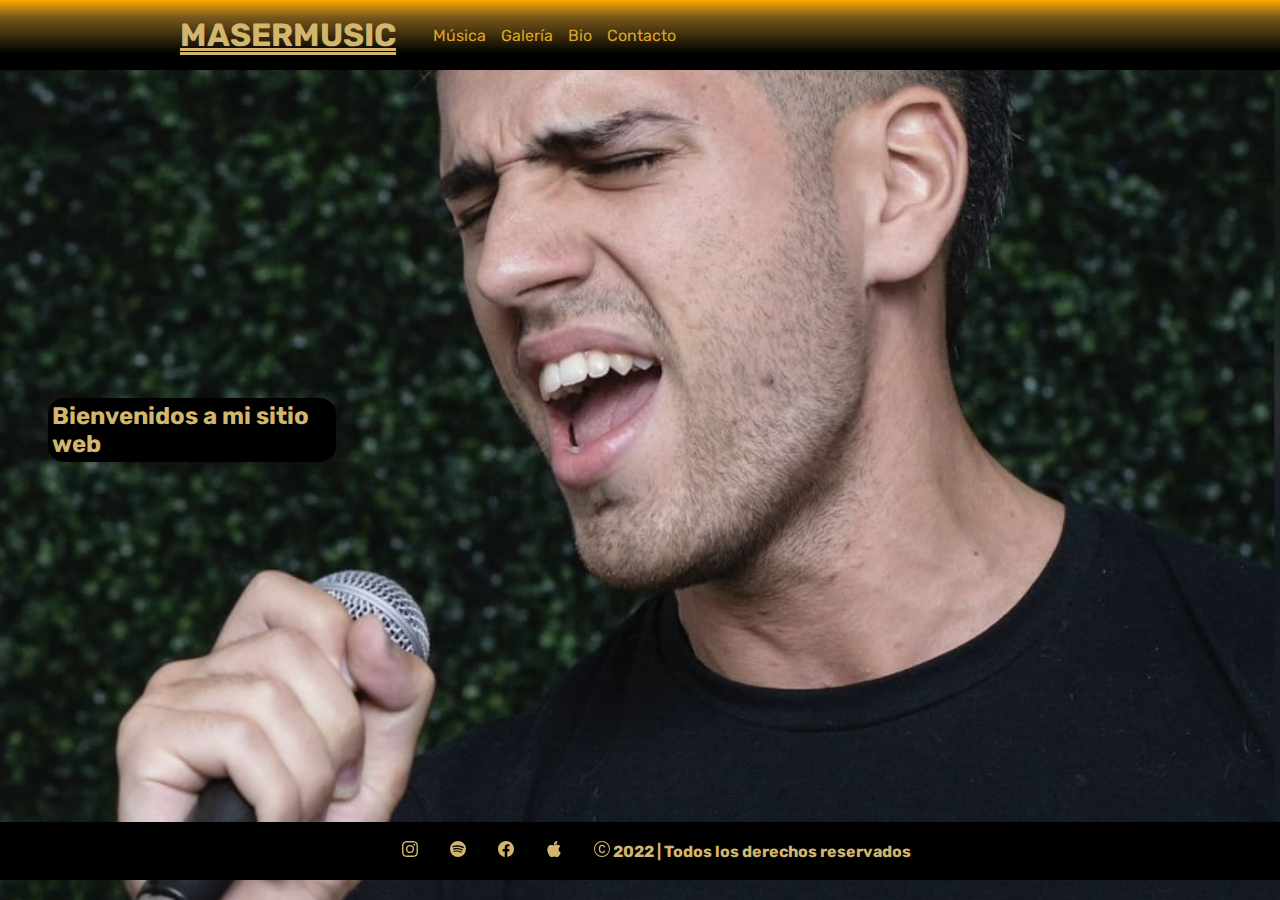
<file: index.html>
<!DOCTYPE html>
<html lang="en">

<head>
    <meta charset="UTF-8">
    <meta http-equiv="X-UA-Compatible" content="IE=edge">
    <meta name="viewport" content="width=device-width, initial-scale=1.0">
    <meta name="description" content="Cantante de villa lugano brinda shows en vivo | Masermusic">
    <title>Conoce a Maser - Cantante argentino de Villa Lugano</title>
    <link rel="shortcut icon" href="./imagenes/logo maser.jpg" type="image/x-icon">
    <link rel="stylesheet" href="./styles/styles.css">
    
    
</head>

<body class="body-index">
    <header>
        <div class="contenedor">
            <nav class="nav-menu">
                <h1 class="h1__index menu-active"><a href="index.html">MASERMUSIC</a></h1>
                <ul class="menu">
                    <li><a href="./pages/musica.html">Música</a></li>
                    <li><a href="./pages/galeria.html">Galería</a></li>
                    <li><a href="./pages/bio.html">Bio</a></li>
                    <li><a href="./pages/contacto.html">Contacto</a></li>
                </ul>

            </nav>
        </div>
    </header>


    <main class="main-index">
        <h2 class="bienvenidos__index">Bienvenidos a mi sitio web</h2>

    </main>


    <footer class="footer__galeria">
        <nav class="nav__galeria">



        </nav>
        <div>
            <a href="https://www.instagram.com/masermusic/" target="_blank">
                <svg xmlns="http://www.w3.org/2000/svg" width="16" height="16" fill="currentColor"
                    class="bi bi-instagram" viewBox="0 0 16 16">
                    <path
                        d="M8 0C5.829 0 5.556.01 4.703.048 3.85.088 3.269.222 2.76.42a3.917 3.917 0 0 0-1.417.923A3.927 3.927 0 0 0 .42 2.76C.222 3.268.087 3.85.048 4.7.01 5.555 0 5.827 0 8.001c0 2.172.01 2.444.048 3.297.04.852.174 1.433.372 1.942.205.526.478.972.923 1.417.444.445.89.719 1.416.923.51.198 1.09.333 1.942.372C5.555 15.99 5.827 16 8 16s2.444-.01 3.298-.048c.851-.04 1.434-.174 1.943-.372a3.916 3.916 0 0 0 1.416-.923c.445-.445.718-.891.923-1.417.197-.509.332-1.09.372-1.942C15.99 10.445 16 10.173 16 8s-.01-2.445-.048-3.299c-.04-.851-.175-1.433-.372-1.941a3.926 3.926 0 0 0-.923-1.417A3.911 3.911 0 0 0 13.24.42c-.51-.198-1.092-.333-1.943-.372C10.443.01 10.172 0 7.998 0h.003zm-.717 1.442h.718c2.136 0 2.389.007 3.232.046.78.035 1.204.166 1.486.275.373.145.64.319.92.599.28.28.453.546.598.92.11.281.24.705.275 1.485.039.843.047 1.096.047 3.231s-.008 2.389-.047 3.232c-.035.78-.166 1.203-.275 1.485a2.47 2.47 0 0 1-.599.919c-.28.28-.546.453-.92.598-.28.11-.704.24-1.485.276-.843.038-1.096.047-3.232.047s-2.39-.009-3.233-.047c-.78-.036-1.203-.166-1.485-.276a2.478 2.478 0 0 1-.92-.598 2.48 2.48 0 0 1-.6-.92c-.109-.281-.24-.705-.275-1.485-.038-.843-.046-1.096-.046-3.233 0-2.136.008-2.388.046-3.231.036-.78.166-1.204.276-1.486.145-.373.319-.64.599-.92.28-.28.546-.453.92-.598.282-.11.705-.24 1.485-.276.738-.034 1.024-.044 2.515-.045v.002zm4.988 1.328a.96.96 0 1 0 0 1.92.96.96 0 0 0 0-1.92zm-4.27 1.122a4.109 4.109 0 1 0 0 8.217 4.109 4.109 0 0 0 0-8.217zm0 1.441a2.667 2.667 0 1 1 0 5.334 2.667 2.667 0 0 1 0-5.334z" />
                </svg>
            </a>
        </div>
        <div>
            <a href="https://open.spotify.com/artist/7fr96KVQL9o58IHI6axGxS" target="_blank">
                <svg xmlns="http://www.w3.org/2000/svg" width="16" height="16" fill="currentColor" class="bi bi-spotify"
                    viewBox="0 0 16 16">
                    <path
                        d="M8 0a8 8 0 1 0 0 16A8 8 0 0 0 8 0zm3.669 11.538a.498.498 0 0 1-.686.165c-1.879-1.147-4.243-1.407-7.028-.77a.499.499 0 0 1-.222-.973c3.048-.696 5.662-.397 7.77.892a.5.5 0 0 1 .166.686zm.979-2.178a.624.624 0 0 1-.858.205c-2.15-1.321-5.428-1.704-7.972-.932a.625.625 0 0 1-.362-1.194c2.905-.881 6.517-.454 8.986 1.063a.624.624 0 0 1 .206.858zm.084-2.268C10.154 5.56 5.9 5.419 3.438 6.166a.748.748 0 1 1-.434-1.432c2.825-.857 7.523-.692 10.492 1.07a.747.747 0 1 1-.764 1.288z" />
                </svg>
            </a>
        </div>
        <div>
            <a href="https://www.facebook.com/profile.php?id=100032460505367" target="_blank">
                <svg xmlns="http://www.w3.org/2000/svg" width="16" height="16" fill="currentColor"
                    class="bi bi-facebook" viewBox="0 0 16 16">
                    <path
                        d="M16 8.049c0-4.446-3.582-8.05-8-8.05C3.58 0-.002 3.603-.002 8.05c0 4.017 2.926 7.347 6.75 7.951v-5.625h-2.03V8.05H6.75V6.275c0-2.017 1.195-3.131 3.022-3.131.876 0 1.791.157 1.791.157v1.98h-1.009c-.993 0-1.303.621-1.303 1.258v1.51h2.218l-.354 2.326H9.25V16c3.824-.604 6.75-3.934 6.75-7.951z" />
                </svg>
            </a>
        </div>
        <div>
            <a href="https://music.apple.com/us/artist/maser/1461186090" target="_blank">
                <svg xmlns="http://www.w3.org/2000/svg" width="16" height="16" fill="currentColor" class="bi bi-apple"
                    viewBox="0 0 16 16">
                    <path
                        d="M11.182.008C11.148-.03 9.923.023 8.857 1.18c-1.066 1.156-.902 2.482-.878 2.516.024.034 1.52.087 2.475-1.258.955-1.345.762-2.391.728-2.43Zm3.314 11.733c-.048-.096-2.325-1.234-2.113-3.422.212-2.189 1.675-2.789 1.698-2.854.023-.065-.597-.79-1.254-1.157a3.692 3.692 0 0 0-1.563-.434c-.108-.003-.483-.095-1.254.116-.508.139-1.653.589-1.968.607-.316.018-1.256-.522-2.267-.665-.647-.125-1.333.131-1.824.328-.49.196-1.422.754-2.074 2.237-.652 1.482-.311 3.83-.067 4.56.244.729.625 1.924 1.273 2.796.576.984 1.34 1.667 1.659 1.899.319.232 1.219.386 1.843.067.502-.308 1.408-.485 1.766-.472.357.013 1.061.154 1.782.539.571.197 1.111.115 1.652-.105.541-.221 1.324-1.059 2.238-2.758.347-.79.505-1.217.473-1.282Z" />
                    <path
                        d="M11.182.008C11.148-.03 9.923.023 8.857 1.18c-1.066 1.156-.902 2.482-.878 2.516.024.034 1.52.087 2.475-1.258.955-1.345.762-2.391.728-2.43Zm3.314 11.733c-.048-.096-2.325-1.234-2.113-3.422.212-2.189 1.675-2.789 1.698-2.854.023-.065-.597-.79-1.254-1.157a3.692 3.692 0 0 0-1.563-.434c-.108-.003-.483-.095-1.254.116-.508.139-1.653.589-1.968.607-.316.018-1.256-.522-2.267-.665-.647-.125-1.333.131-1.824.328-.49.196-1.422.754-2.074 2.237-.652 1.482-.311 3.83-.067 4.56.244.729.625 1.924 1.273 2.796.576.984 1.34 1.667 1.659 1.899.319.232 1.219.386 1.843.067.502-.308 1.408-.485 1.766-.472.357.013 1.061.154 1.782.539.571.197 1.111.115 1.652-.105.541-.221 1.324-1.059 2.238-2.758.347-.79.505-1.217.473-1.282Z" />
                </svg>
            </a>
        </div>

        <h3>
            <svg xmlns="http://www.w3.org/2000/svg" width="16" height="16" fill="currentColor" class="bi bi-c-circle"
                viewBox="0 0 16 16">
                <path
                    d="M1 8a7 7 0 1 0 14 0A7 7 0 0 0 1 8Zm15 0A8 8 0 1 1 0 8a8 8 0 0 1 16 0ZM8.146 4.992c-1.212 0-1.927.92-1.927 2.502v1.06c0 1.571.703 2.462 1.927 2.462.979 0 1.641-.586 1.729-1.418h1.295v.093c-.1 1.448-1.354 2.467-3.03 2.467-2.091 0-3.269-1.336-3.269-3.603V7.482c0-2.261 1.201-3.638 3.27-3.638 1.681 0 2.935 1.054 3.029 2.572v.088H9.875c-.088-.879-.768-1.512-1.729-1.512Z" />
            </svg> 2022 | Todos los derechos reservados
        </h3>
    </footer>
    <script src="https://cdn.jsdelivr.net/npm/bootstrap@5.2.2/dist/js/bootstrap.bundle.min.js"
        integrity="sha384-OERcA2EqjJCMA+/3y+gxIOqMEjwtxJY7qPCqsdltbNJuaOe923+mo//f6V8Qbsw3"
        crossorigin="anonymous"></script>
</body>

</html>
</file>
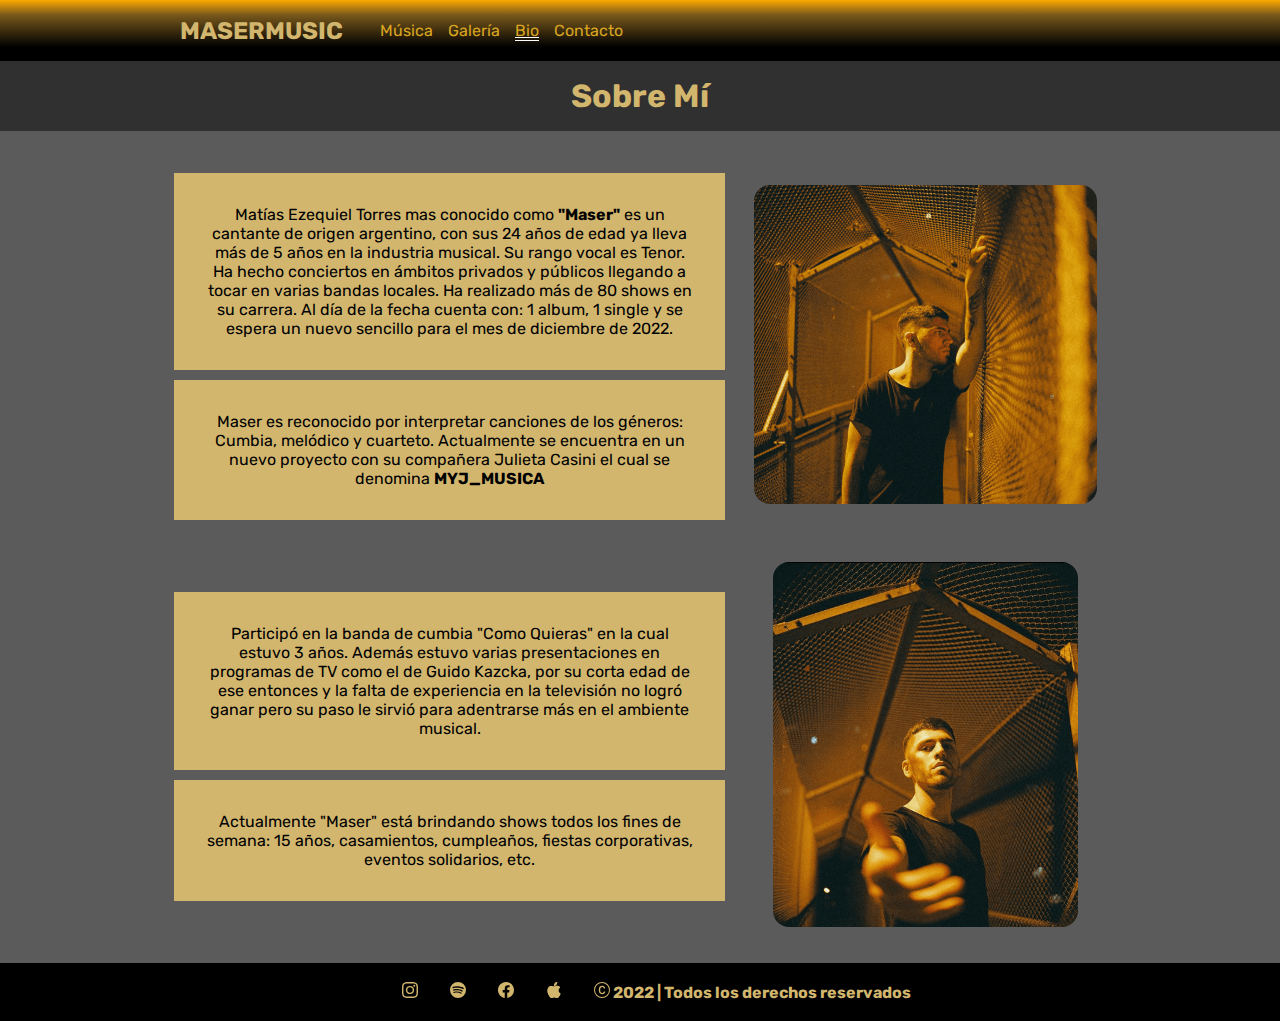
<file: pages/bio.html>
<!DOCTYPE html>
<html lang="en">

<head>
    <meta charset="UTF-8">
    <meta http-equiv="X-UA-Compatible" content="IE=edge">
    <meta name="viewport" content="width=device-width, initial-scale=1.0">
    <meta name="description" content="¿Querés saber sobre el mejor cantante de villa lugano? | Masermusic">
    <title>Biografia | Masermusic</title>
    <link rel="shortcut icon" href="./imagenes/logo maser.jpg" type="image/x-icon">
    <link rel="stylesheet" href="../styles/styles.css">
    <link rel="stylesheet" href="../styles/estilo.css">


</head>

<body>
    <header>
        <div class="contenedor">
            <nav class="nav-menu">
                <h2 class="h1__index"><a href="../index.html">MASERMUSIC</a></h2>
                <ul class="menu">
                    <li><a href="/pages/musica.html">Música</a></li>
                    <li><a href="/pages/galeria.html">Galería</a></li>
                    <li class="menu-active"><a href="/pages/bio.html">Bio</a></li>
                    <li><a href="/pages/contacto.html">Contacto</a></li>
                </ul>

            </nav>
        </div>
    </header>
    <div>
        <h1 class="sobre-mi">Sobre Mí</h1>
    </div>



    <main class="menu-bio">
        <div class="contenedor">
            <section>
                <article class="texto-sobremi">
                    <div>

                        <p class="textobio">Matías Ezequiel Torres mas conocido como <strong>"Maser"</strong> es un
                            cantante de origen argentino, con sus 24 años de edad ya lleva más de 5 años en la industria
                            musical. Su rango vocal es Tenor. Ha hecho conciertos en ámbitos privados y públicos
                            llegando a tocar en varias bandas locales. Ha realizado más de 80 shows en su carrera. Al
                            día de la fecha cuenta con: 1 album, 1 single y se espera un nuevo sencillo para el mes de
                            diciembre de 2022. </p>
                        <p class="textobio">
                            Maser es reconocido por interpretar canciones de los géneros: Cumbia, melódico y cuarteto.
                            Actualmente se encuentra en un nuevo proyecto con su compañera Julieta Casini el cual se
                            denomina <strong>MYJ_MUSICA</strong>
                        </p>


                    </div>

                    <div>
                        <img src="../imagenes/sobre mi.png" alt="maser en un puente peatonal mirando hacia la autopista"
                            class="imagen-sobremi">
                    </div>

                </article>
            </section>
            <section>
                <article class="texto-sobremi">
                    <div>

                        <p class="textobio">Participó en la banda de cumbia "Como Quieras" en la cual estuvo 3 años.
                            Además estuvo varias presentaciones en programas de TV como el de Guido Kazcka, por su corta
                            edad de ese entonces y la falta de experiencia en la televisión no logró ganar pero su paso
                            le sirvió para adentrarse más en el ambiente musical. </p>
                        <p class="textobio">
                            Actualmente "Maser" está brindando shows todos los fines de semana: 15 años, casamientos,
                            cumpleaños, fiestas corporativas, eventos solidarios, etc.
                        </p>


                    </div>

                    <div>
                        <img src="../imagenes/sobre mi 2.png" alt="maser con la mano frente a la camara"
                            class="imagen-sobremi2">
                    </div>

                </article>
            </section>

        </div>
    </main>
    <footer class="footer__galeria">
        <nav class="nav__galeria">



        </nav>
        <div>
            <a href="https://www.instagram.com/masermusic/" target="_blank">
                <svg xmlns="http://www.w3.org/2000/svg" width="16" height="16" fill="currentColor"
                    class="bi bi-instagram" viewBox="0 0 16 16">
                    <path
                        d="M8 0C5.829 0 5.556.01 4.703.048 3.85.088 3.269.222 2.76.42a3.917 3.917 0 0 0-1.417.923A3.927 3.927 0 0 0 .42 2.76C.222 3.268.087 3.85.048 4.7.01 5.555 0 5.827 0 8.001c0 2.172.01 2.444.048 3.297.04.852.174 1.433.372 1.942.205.526.478.972.923 1.417.444.445.89.719 1.416.923.51.198 1.09.333 1.942.372C5.555 15.99 5.827 16 8 16s2.444-.01 3.298-.048c.851-.04 1.434-.174 1.943-.372a3.916 3.916 0 0 0 1.416-.923c.445-.445.718-.891.923-1.417.197-.509.332-1.09.372-1.942C15.99 10.445 16 10.173 16 8s-.01-2.445-.048-3.299c-.04-.851-.175-1.433-.372-1.941a3.926 3.926 0 0 0-.923-1.417A3.911 3.911 0 0 0 13.24.42c-.51-.198-1.092-.333-1.943-.372C10.443.01 10.172 0 7.998 0h.003zm-.717 1.442h.718c2.136 0 2.389.007 3.232.046.78.035 1.204.166 1.486.275.373.145.64.319.92.599.28.28.453.546.598.92.11.281.24.705.275 1.485.039.843.047 1.096.047 3.231s-.008 2.389-.047 3.232c-.035.78-.166 1.203-.275 1.485a2.47 2.47 0 0 1-.599.919c-.28.28-.546.453-.92.598-.28.11-.704.24-1.485.276-.843.038-1.096.047-3.232.047s-2.39-.009-3.233-.047c-.78-.036-1.203-.166-1.485-.276a2.478 2.478 0 0 1-.92-.598 2.48 2.48 0 0 1-.6-.92c-.109-.281-.24-.705-.275-1.485-.038-.843-.046-1.096-.046-3.233 0-2.136.008-2.388.046-3.231.036-.78.166-1.204.276-1.486.145-.373.319-.64.599-.92.28-.28.546-.453.92-.598.282-.11.705-.24 1.485-.276.738-.034 1.024-.044 2.515-.045v.002zm4.988 1.328a.96.96 0 1 0 0 1.92.96.96 0 0 0 0-1.92zm-4.27 1.122a4.109 4.109 0 1 0 0 8.217 4.109 4.109 0 0 0 0-8.217zm0 1.441a2.667 2.667 0 1 1 0 5.334 2.667 2.667 0 0 1 0-5.334z" />
                </svg>
            </a>
        </div>
        <div>
            <a href="https://open.spotify.com/artist/7fr96KVQL9o58IHI6axGxS" target="_blank">
                <svg xmlns="http://www.w3.org/2000/svg" width="16" height="16" fill="currentColor" class="bi bi-spotify"
                    viewBox="0 0 16 16">
                    <path
                        d="M8 0a8 8 0 1 0 0 16A8 8 0 0 0 8 0zm3.669 11.538a.498.498 0 0 1-.686.165c-1.879-1.147-4.243-1.407-7.028-.77a.499.499 0 0 1-.222-.973c3.048-.696 5.662-.397 7.77.892a.5.5 0 0 1 .166.686zm.979-2.178a.624.624 0 0 1-.858.205c-2.15-1.321-5.428-1.704-7.972-.932a.625.625 0 0 1-.362-1.194c2.905-.881 6.517-.454 8.986 1.063a.624.624 0 0 1 .206.858zm.084-2.268C10.154 5.56 5.9 5.419 3.438 6.166a.748.748 0 1 1-.434-1.432c2.825-.857 7.523-.692 10.492 1.07a.747.747 0 1 1-.764 1.288z" />
                </svg>
            </a>
        </div>
        <div>
            <a href="https://www.facebook.com/profile.php?id=100032460505367" target="_blank">
                <svg xmlns="http://www.w3.org/2000/svg" width="16" height="16" fill="currentColor"
                    class="bi bi-facebook" viewBox="0 0 16 16">
                    <path
                        d="M16 8.049c0-4.446-3.582-8.05-8-8.05C3.58 0-.002 3.603-.002 8.05c0 4.017 2.926 7.347 6.75 7.951v-5.625h-2.03V8.05H6.75V6.275c0-2.017 1.195-3.131 3.022-3.131.876 0 1.791.157 1.791.157v1.98h-1.009c-.993 0-1.303.621-1.303 1.258v1.51h2.218l-.354 2.326H9.25V16c3.824-.604 6.75-3.934 6.75-7.951z" />
                </svg>
            </a>
        </div>
        <div>
            <a href="https://music.apple.com/us/artist/maser/1461186090" target="_blank">
                <svg xmlns="http://www.w3.org/2000/svg" width="16" height="16" fill="currentColor" class="bi bi-apple"
                    viewBox="0 0 16 16">
                    <path
                        d="M11.182.008C11.148-.03 9.923.023 8.857 1.18c-1.066 1.156-.902 2.482-.878 2.516.024.034 1.52.087 2.475-1.258.955-1.345.762-2.391.728-2.43Zm3.314 11.733c-.048-.096-2.325-1.234-2.113-3.422.212-2.189 1.675-2.789 1.698-2.854.023-.065-.597-.79-1.254-1.157a3.692 3.692 0 0 0-1.563-.434c-.108-.003-.483-.095-1.254.116-.508.139-1.653.589-1.968.607-.316.018-1.256-.522-2.267-.665-.647-.125-1.333.131-1.824.328-.49.196-1.422.754-2.074 2.237-.652 1.482-.311 3.83-.067 4.56.244.729.625 1.924 1.273 2.796.576.984 1.34 1.667 1.659 1.899.319.232 1.219.386 1.843.067.502-.308 1.408-.485 1.766-.472.357.013 1.061.154 1.782.539.571.197 1.111.115 1.652-.105.541-.221 1.324-1.059 2.238-2.758.347-.79.505-1.217.473-1.282Z" />
                    <path
                        d="M11.182.008C11.148-.03 9.923.023 8.857 1.18c-1.066 1.156-.902 2.482-.878 2.516.024.034 1.52.087 2.475-1.258.955-1.345.762-2.391.728-2.43Zm3.314 11.733c-.048-.096-2.325-1.234-2.113-3.422.212-2.189 1.675-2.789 1.698-2.854.023-.065-.597-.79-1.254-1.157a3.692 3.692 0 0 0-1.563-.434c-.108-.003-.483-.095-1.254.116-.508.139-1.653.589-1.968.607-.316.018-1.256-.522-2.267-.665-.647-.125-1.333.131-1.824.328-.49.196-1.422.754-2.074 2.237-.652 1.482-.311 3.83-.067 4.56.244.729.625 1.924 1.273 2.796.576.984 1.34 1.667 1.659 1.899.319.232 1.219.386 1.843.067.502-.308 1.408-.485 1.766-.472.357.013 1.061.154 1.782.539.571.197 1.111.115 1.652-.105.541-.221 1.324-1.059 2.238-2.758.347-.79.505-1.217.473-1.282Z" />
                </svg>
            </a>
        </div>
        <h3>
            <svg xmlns="http://www.w3.org/2000/svg" width="16" height="16" fill="currentColor" class="bi bi-c-circle"
                viewBox="0 0 16 16">
                <path
                    d="M1 8a7 7 0 1 0 14 0A7 7 0 0 0 1 8Zm15 0A8 8 0 1 1 0 8a8 8 0 0 1 16 0ZM8.146 4.992c-1.212 0-1.927.92-1.927 2.502v1.06c0 1.571.703 2.462 1.927 2.462.979 0 1.641-.586 1.729-1.418h1.295v.093c-.1 1.448-1.354 2.467-3.03 2.467-2.091 0-3.269-1.336-3.269-3.603V7.482c0-2.261 1.201-3.638 3.27-3.638 1.681 0 2.935 1.054 3.029 2.572v.088H9.875c-.088-.879-.768-1.512-1.729-1.512Z" />
            </svg> 2022 | Todos los derechos reservados
        </h3>
    </footer>
    <script src="https://cdn.jsdelivr.net/npm/bootstrap@5.2.2/dist/js/bootstrap.bundle.min.js"
        integrity="sha384-OERcA2EqjJCMA+/3y+gxIOqMEjwtxJY7qPCqsdltbNJuaOe923+mo//f6V8Qbsw3"
        crossorigin="anonymous"></script>

</body>

</html>
</file>
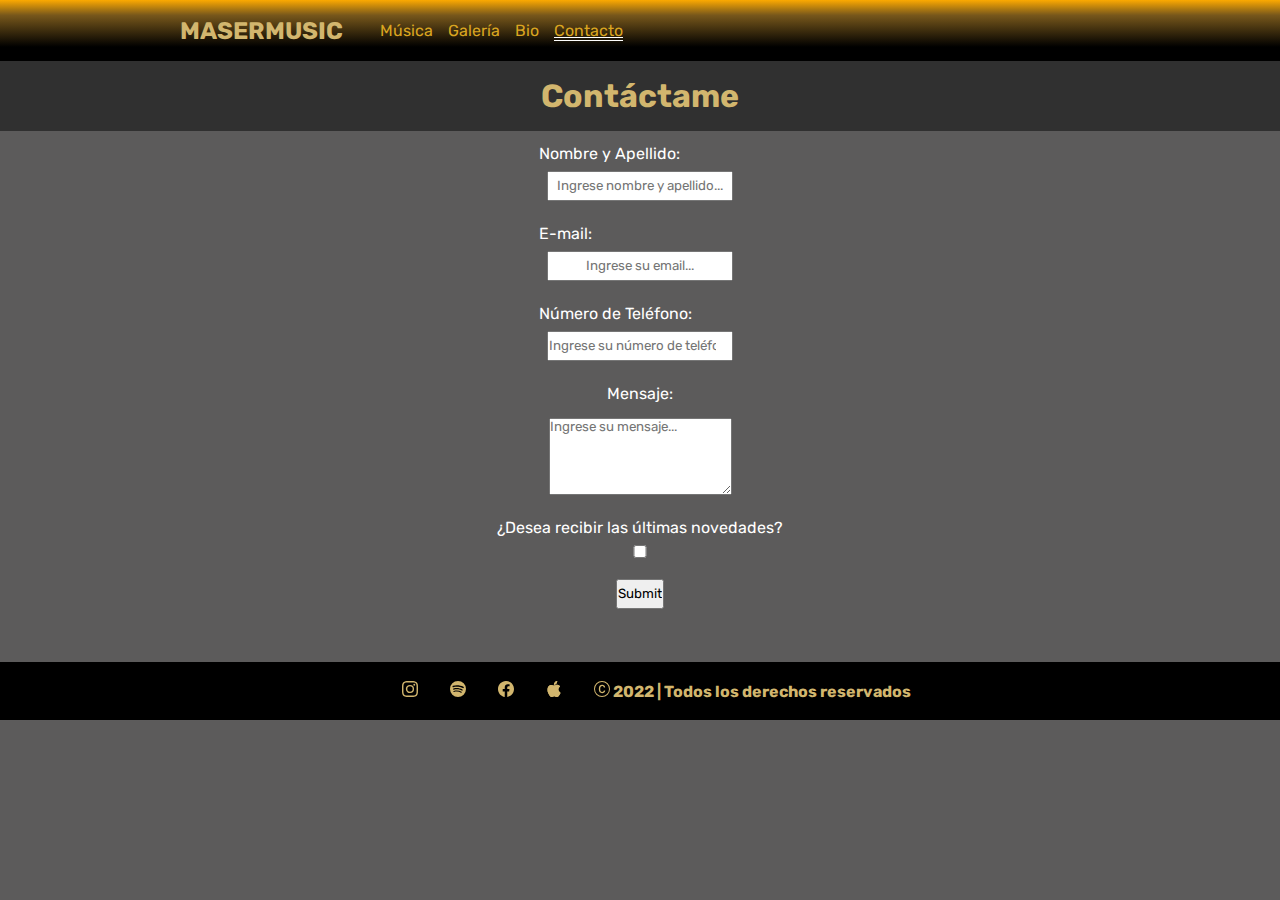
<file: pages/contacto.html>
<!DOCTYPE html>
<html lang="es">

<head>
    <meta charset="UTF-8">
    <meta http-equiv="X-UA-Compatible" content="IE=edge">
    <meta name="viewport" content="width=device-width, initial-scale=1.0">
    <meta name="description" content="Contacta al mejor cantante para tu show, cumpleaños, casamientos, quinceaños, eventos corporativos,etc | Masermusic">
    <title>Contacto | Masermusic</title>
    <link rel="shortcut icon" href="./imagenes/logo maser.jpg" type="image/x-icon">
    <link rel="stylesheet" href="../styles/estilo.css">
    <link rel="stylesheet" href="../styles/styles.css">
</head>

<body>
    <header>
        <div class="contenedor">
            <nav class="nav-menu">
                <h2 class="h1__index"><a href="../index.html">MASERMUSIC</a></h2>
                <ul class="menu">
                    <li><a href="/pages/musica.html">Música</a></li>
                    <li><a href="/pages/galeria.html">Galería</a></li>
                    <li><a href="/pages/bio.html">Bio</a></li>
                    <li class="menu-active"><a href="/pages/contacto.html">Contacto</a></li>
                </ul>

            </nav>
        </div>
    </header>




    <main>
        <h1 class="contacto-h">Contáctame</h1>
        <form class="form">
            <div>
                <label for="nombre y apellido">Nombre y Apellido:</label>
                <input type="text" id="nombre y apellido" required placeholder="Ingrese nombre y apellido...">

            </div>
            <div>
                <label for="email">E-mail:</label>
                <input type="email" id="email" required placeholder="Ingrese su email...">

            </div>
            <div>
                <label for="numero-tel">Número de Teléfono:</label>
                <input type="number" id="numero-tel" required placeholder="Ingrese su número de teléfono">
            </div>

            <div>
                <label for="mensaje">Mensaje:</label>
            </div>
            <textarea name="" id="" cols="20" rows="5" placeholder="Ingrese su mensaje..."></textarea>


            <div class="novedades__">
                <label for="novedades">¿Desea recibir las últimas novedades?</label>
                <input type="checkbox" name="novedades" id="">
            </div>
            <div>
                <input type="submit">
            </div>





        </form>

    </main>

    <footer class="footer__galeria">
        <nav class="nav__galeria">



        </nav>
        <div>
            <a href="https://www.instagram.com/masermusic/" target="_blank">
                <svg xmlns="http://www.w3.org/2000/svg" width="16" height="16" fill="currentColor"
                    class="bi bi-instagram" viewBox="0 0 16 16">
                    <path
                        d="M8 0C5.829 0 5.556.01 4.703.048 3.85.088 3.269.222 2.76.42a3.917 3.917 0 0 0-1.417.923A3.927 3.927 0 0 0 .42 2.76C.222 3.268.087 3.85.048 4.7.01 5.555 0 5.827 0 8.001c0 2.172.01 2.444.048 3.297.04.852.174 1.433.372 1.942.205.526.478.972.923 1.417.444.445.89.719 1.416.923.51.198 1.09.333 1.942.372C5.555 15.99 5.827 16 8 16s2.444-.01 3.298-.048c.851-.04 1.434-.174 1.943-.372a3.916 3.916 0 0 0 1.416-.923c.445-.445.718-.891.923-1.417.197-.509.332-1.09.372-1.942C15.99 10.445 16 10.173 16 8s-.01-2.445-.048-3.299c-.04-.851-.175-1.433-.372-1.941a3.926 3.926 0 0 0-.923-1.417A3.911 3.911 0 0 0 13.24.42c-.51-.198-1.092-.333-1.943-.372C10.443.01 10.172 0 7.998 0h.003zm-.717 1.442h.718c2.136 0 2.389.007 3.232.046.78.035 1.204.166 1.486.275.373.145.64.319.92.599.28.28.453.546.598.92.11.281.24.705.275 1.485.039.843.047 1.096.047 3.231s-.008 2.389-.047 3.232c-.035.78-.166 1.203-.275 1.485a2.47 2.47 0 0 1-.599.919c-.28.28-.546.453-.92.598-.28.11-.704.24-1.485.276-.843.038-1.096.047-3.232.047s-2.39-.009-3.233-.047c-.78-.036-1.203-.166-1.485-.276a2.478 2.478 0 0 1-.92-.598 2.48 2.48 0 0 1-.6-.92c-.109-.281-.24-.705-.275-1.485-.038-.843-.046-1.096-.046-3.233 0-2.136.008-2.388.046-3.231.036-.78.166-1.204.276-1.486.145-.373.319-.64.599-.92.28-.28.546-.453.92-.598.282-.11.705-.24 1.485-.276.738-.034 1.024-.044 2.515-.045v.002zm4.988 1.328a.96.96 0 1 0 0 1.92.96.96 0 0 0 0-1.92zm-4.27 1.122a4.109 4.109 0 1 0 0 8.217 4.109 4.109 0 0 0 0-8.217zm0 1.441a2.667 2.667 0 1 1 0 5.334 2.667 2.667 0 0 1 0-5.334z" />
                </svg>
            </a>
        </div>
        <div>
            <a href="https://open.spotify.com/artist/7fr96KVQL9o58IHI6axGxS" target="_blank">
                <svg xmlns="http://www.w3.org/2000/svg" width="16" height="16" fill="currentColor" class="bi bi-spotify"
                    viewBox="0 0 16 16">
                    <path
                        d="M8 0a8 8 0 1 0 0 16A8 8 0 0 0 8 0zm3.669 11.538a.498.498 0 0 1-.686.165c-1.879-1.147-4.243-1.407-7.028-.77a.499.499 0 0 1-.222-.973c3.048-.696 5.662-.397 7.77.892a.5.5 0 0 1 .166.686zm.979-2.178a.624.624 0 0 1-.858.205c-2.15-1.321-5.428-1.704-7.972-.932a.625.625 0 0 1-.362-1.194c2.905-.881 6.517-.454 8.986 1.063a.624.624 0 0 1 .206.858zm.084-2.268C10.154 5.56 5.9 5.419 3.438 6.166a.748.748 0 1 1-.434-1.432c2.825-.857 7.523-.692 10.492 1.07a.747.747 0 1 1-.764 1.288z" />
                </svg>
            </a>
        </div>
        <div>
            <a href="https://www.facebook.com/profile.php?id=100032460505367" target="_blank">
                <svg xmlns="http://www.w3.org/2000/svg" width="16" height="16" fill="currentColor"
                    class="bi bi-facebook" viewBox="0 0 16 16">
                    <path
                        d="M16 8.049c0-4.446-3.582-8.05-8-8.05C3.58 0-.002 3.603-.002 8.05c0 4.017 2.926 7.347 6.75 7.951v-5.625h-2.03V8.05H6.75V6.275c0-2.017 1.195-3.131 3.022-3.131.876 0 1.791.157 1.791.157v1.98h-1.009c-.993 0-1.303.621-1.303 1.258v1.51h2.218l-.354 2.326H9.25V16c3.824-.604 6.75-3.934 6.75-7.951z" />
                </svg>
            </a>
        </div>
        <div>
            <a href="https://music.apple.com/us/artist/maser/1461186090" target="_blank">
                <svg xmlns="http://www.w3.org/2000/svg" width="16" height="16" fill="currentColor" class="bi bi-apple"
                    viewBox="0 0 16 16">
                    <path
                        d="M11.182.008C11.148-.03 9.923.023 8.857 1.18c-1.066 1.156-.902 2.482-.878 2.516.024.034 1.52.087 2.475-1.258.955-1.345.762-2.391.728-2.43Zm3.314 11.733c-.048-.096-2.325-1.234-2.113-3.422.212-2.189 1.675-2.789 1.698-2.854.023-.065-.597-.79-1.254-1.157a3.692 3.692 0 0 0-1.563-.434c-.108-.003-.483-.095-1.254.116-.508.139-1.653.589-1.968.607-.316.018-1.256-.522-2.267-.665-.647-.125-1.333.131-1.824.328-.49.196-1.422.754-2.074 2.237-.652 1.482-.311 3.83-.067 4.56.244.729.625 1.924 1.273 2.796.576.984 1.34 1.667 1.659 1.899.319.232 1.219.386 1.843.067.502-.308 1.408-.485 1.766-.472.357.013 1.061.154 1.782.539.571.197 1.111.115 1.652-.105.541-.221 1.324-1.059 2.238-2.758.347-.79.505-1.217.473-1.282Z" />
                    <path
                        d="M11.182.008C11.148-.03 9.923.023 8.857 1.18c-1.066 1.156-.902 2.482-.878 2.516.024.034 1.52.087 2.475-1.258.955-1.345.762-2.391.728-2.43Zm3.314 11.733c-.048-.096-2.325-1.234-2.113-3.422.212-2.189 1.675-2.789 1.698-2.854.023-.065-.597-.79-1.254-1.157a3.692 3.692 0 0 0-1.563-.434c-.108-.003-.483-.095-1.254.116-.508.139-1.653.589-1.968.607-.316.018-1.256-.522-2.267-.665-.647-.125-1.333.131-1.824.328-.49.196-1.422.754-2.074 2.237-.652 1.482-.311 3.83-.067 4.56.244.729.625 1.924 1.273 2.796.576.984 1.34 1.667 1.659 1.899.319.232 1.219.386 1.843.067.502-.308 1.408-.485 1.766-.472.357.013 1.061.154 1.782.539.571.197 1.111.115 1.652-.105.541-.221 1.324-1.059 2.238-2.758.347-.79.505-1.217.473-1.282Z" />
                </svg>
            </a>
        </div>
        <h3>
            <svg xmlns="http://www.w3.org/2000/svg" width="16" height="16" fill="currentColor" class="bi bi-c-circle"
                viewBox="0 0 16 16">
                <path
                    d="M1 8a7 7 0 1 0 14 0A7 7 0 0 0 1 8Zm15 0A8 8 0 1 1 0 8a8 8 0 0 1 16 0ZM8.146 4.992c-1.212 0-1.927.92-1.927 2.502v1.06c0 1.571.703 2.462 1.927 2.462.979 0 1.641-.586 1.729-1.418h1.295v.093c-.1 1.448-1.354 2.467-3.03 2.467-2.091 0-3.269-1.336-3.269-3.603V7.482c0-2.261 1.201-3.638 3.27-3.638 1.681 0 2.935 1.054 3.029 2.572v.088H9.875c-.088-.879-.768-1.512-1.729-1.512Z" />
            </svg> 2022 | Todos los derechos reservados
        </h3>
    </footer>
    <script src="https://cdn.jsdelivr.net/npm/bootstrap@5.2.2/dist/js/bootstrap.bundle.min.js"
        integrity="sha384-OERcA2EqjJCMA+/3y+gxIOqMEjwtxJY7qPCqsdltbNJuaOe923+mo//f6V8Qbsw3"
        crossorigin="anonymous"></script>
</body>

</html>
</file>
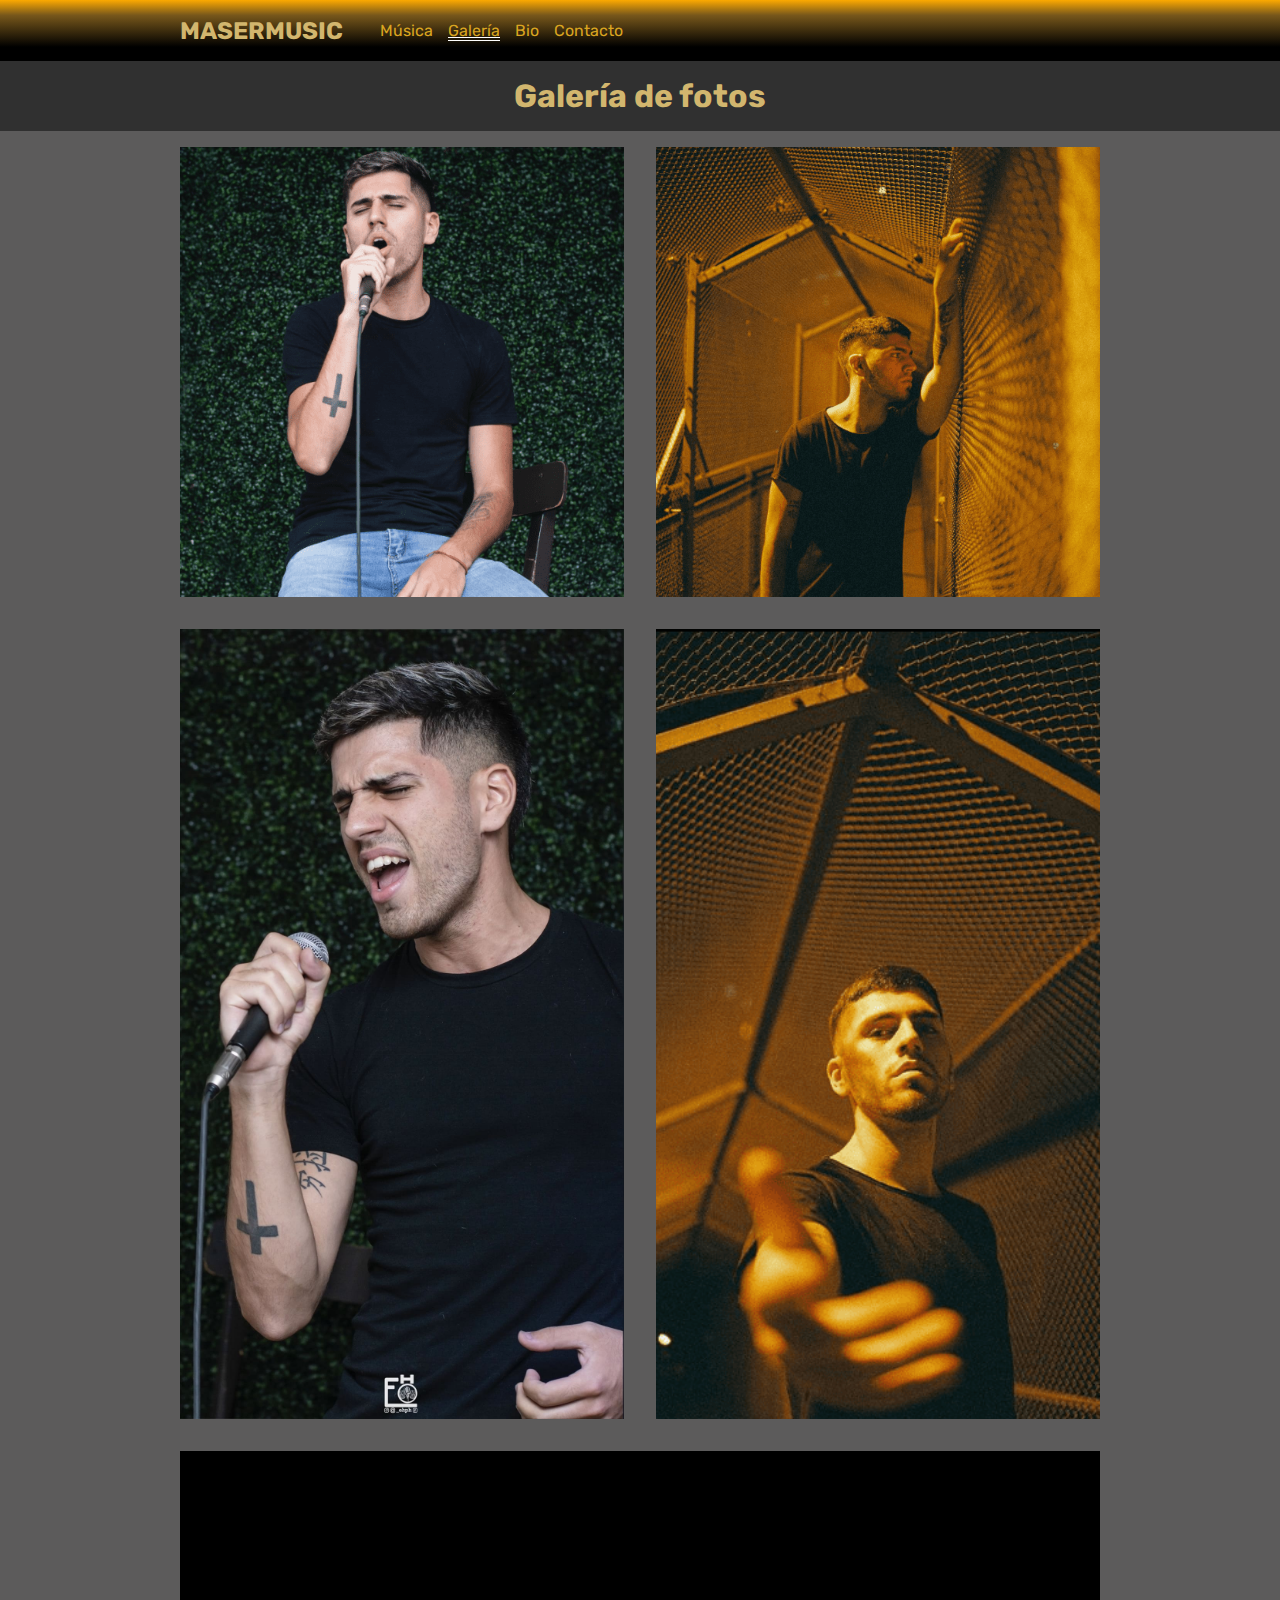
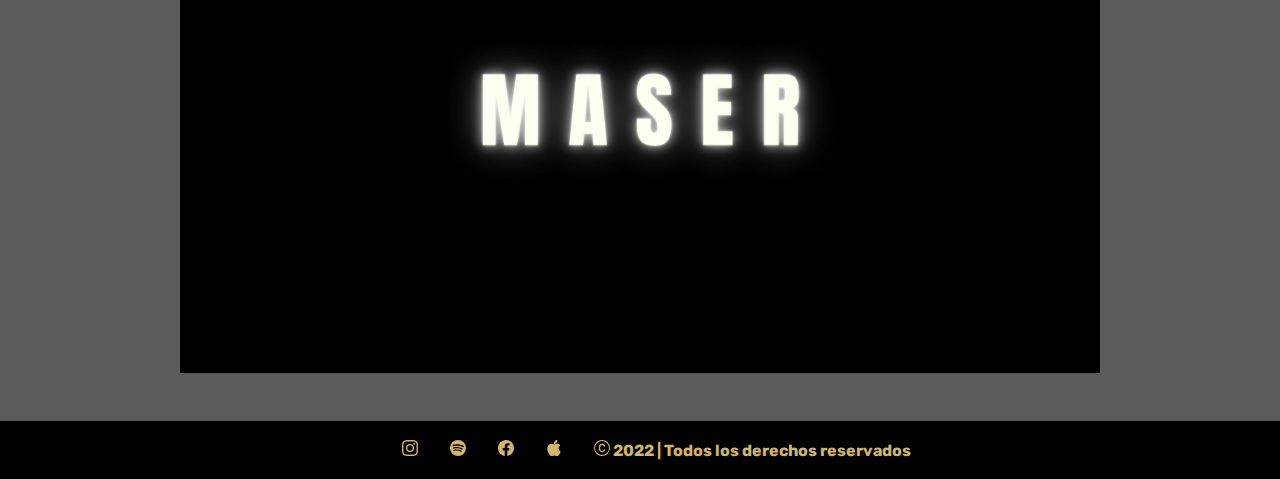
<file: pages/galeria.html>
<!DOCTYPE html>
<html lang="en">

<head>
    <meta charset="UTF-8">
    <meta http-equiv="X-UA-Compatible" content="IE=edge">
    <meta name="viewport" content="width=device-width, initial-scale=1.0">
    <meta name="description" content="Fotos de Maser | Masermusic">
    <link rel="shortcut icon" href="./imagenes/logo maser.jpg" type="image/x-icon">
    <link rel="stylesheet" href="../styles/estilo.css">
    <link rel="stylesheet" href="../styles/styles.css">
    <title>Galería de fotos | Masermusic</title>
</head>

<body>

    <header>
        <div class="contenedor">
            <nav class="nav-menu">
                <h2 class="h1__index"><a href="../index.html">MASERMUSIC</a></h2>
                <ul class="menu">
                    <li><a href="/pages/musica.html">Música</a></li>
                    <li class="menu-active"><a href="/pages/galeria.html">Galería</a></li>
                    <li><a href="/pages/bio.html">Bio</a></li>
                    <li><a href="/pages/contacto.html">Contacto</a></li>
                </ul>

            </nav>
        </div>
    </header>

    <section>
        <h1 class="galeria-fotos">Galería de fotos</h1>
    </section>

    <main>

        <div class="contenedor">

            <section class="menu__galeria">
                <div class="imagen1"><img src="../imagenes/ddd.png" alt="maser sentado cantando"></div>
                <div class="imagen2"><img src="../imagenes/sobre mi.png" alt="maser mirando hacia autopista en puente peatonal"></div>
                <div class="imagen3"><img src="../imagenes/maser.JPG" alt="maser cantando en un show"></div>
                <div class="imagen4"><img src="../imagenes/sobre mi 2.png" alt="maser estirando su mano hacia la camara"></div>
                <div class="imagenlogo"><img src="../imagenes/logo maser.jpg" alt="logo maser"></div>
            </section>

        </div>

    </main>
    <footer class="footer__galeria">
        <nav class="nav__galeria">



        </nav>
        <div>
            <a href="https://www.instagram.com/masermusic/" target="_blank">
                <svg xmlns="http://www.w3.org/2000/svg" width="16" height="16" fill="currentColor"
                    class="bi bi-instagram" viewBox="0 0 16 16">
                    <path
                        d="M8 0C5.829 0 5.556.01 4.703.048 3.85.088 3.269.222 2.76.42a3.917 3.917 0 0 0-1.417.923A3.927 3.927 0 0 0 .42 2.76C.222 3.268.087 3.85.048 4.7.01 5.555 0 5.827 0 8.001c0 2.172.01 2.444.048 3.297.04.852.174 1.433.372 1.942.205.526.478.972.923 1.417.444.445.89.719 1.416.923.51.198 1.09.333 1.942.372C5.555 15.99 5.827 16 8 16s2.444-.01 3.298-.048c.851-.04 1.434-.174 1.943-.372a3.916 3.916 0 0 0 1.416-.923c.445-.445.718-.891.923-1.417.197-.509.332-1.09.372-1.942C15.99 10.445 16 10.173 16 8s-.01-2.445-.048-3.299c-.04-.851-.175-1.433-.372-1.941a3.926 3.926 0 0 0-.923-1.417A3.911 3.911 0 0 0 13.24.42c-.51-.198-1.092-.333-1.943-.372C10.443.01 10.172 0 7.998 0h.003zm-.717 1.442h.718c2.136 0 2.389.007 3.232.046.78.035 1.204.166 1.486.275.373.145.64.319.92.599.28.28.453.546.598.92.11.281.24.705.275 1.485.039.843.047 1.096.047 3.231s-.008 2.389-.047 3.232c-.035.78-.166 1.203-.275 1.485a2.47 2.47 0 0 1-.599.919c-.28.28-.546.453-.92.598-.28.11-.704.24-1.485.276-.843.038-1.096.047-3.232.047s-2.39-.009-3.233-.047c-.78-.036-1.203-.166-1.485-.276a2.478 2.478 0 0 1-.92-.598 2.48 2.48 0 0 1-.6-.92c-.109-.281-.24-.705-.275-1.485-.038-.843-.046-1.096-.046-3.233 0-2.136.008-2.388.046-3.231.036-.78.166-1.204.276-1.486.145-.373.319-.64.599-.92.28-.28.546-.453.92-.598.282-.11.705-.24 1.485-.276.738-.034 1.024-.044 2.515-.045v.002zm4.988 1.328a.96.96 0 1 0 0 1.92.96.96 0 0 0 0-1.92zm-4.27 1.122a4.109 4.109 0 1 0 0 8.217 4.109 4.109 0 0 0 0-8.217zm0 1.441a2.667 2.667 0 1 1 0 5.334 2.667 2.667 0 0 1 0-5.334z" />
                </svg>
            </a>
        </div>
        <div>
            <a href="https://open.spotify.com/artist/7fr96KVQL9o58IHI6axGxS" target="_blank">
                <svg xmlns="http://www.w3.org/2000/svg" width="16" height="16" fill="currentColor" class="bi bi-spotify"
                    viewBox="0 0 16 16">
                    <path
                        d="M8 0a8 8 0 1 0 0 16A8 8 0 0 0 8 0zm3.669 11.538a.498.498 0 0 1-.686.165c-1.879-1.147-4.243-1.407-7.028-.77a.499.499 0 0 1-.222-.973c3.048-.696 5.662-.397 7.77.892a.5.5 0 0 1 .166.686zm.979-2.178a.624.624 0 0 1-.858.205c-2.15-1.321-5.428-1.704-7.972-.932a.625.625 0 0 1-.362-1.194c2.905-.881 6.517-.454 8.986 1.063a.624.624 0 0 1 .206.858zm.084-2.268C10.154 5.56 5.9 5.419 3.438 6.166a.748.748 0 1 1-.434-1.432c2.825-.857 7.523-.692 10.492 1.07a.747.747 0 1 1-.764 1.288z" />
                </svg>
            </a>
        </div>
        <div>
            <a href="https://www.facebook.com/profile.php?id=100032460505367" target="_blank">
                <svg xmlns="http://www.w3.org/2000/svg" width="16" height="16" fill="currentColor"
                    class="bi bi-facebook" viewBox="0 0 16 16">
                    <path
                        d="M16 8.049c0-4.446-3.582-8.05-8-8.05C3.58 0-.002 3.603-.002 8.05c0 4.017 2.926 7.347 6.75 7.951v-5.625h-2.03V8.05H6.75V6.275c0-2.017 1.195-3.131 3.022-3.131.876 0 1.791.157 1.791.157v1.98h-1.009c-.993 0-1.303.621-1.303 1.258v1.51h2.218l-.354 2.326H9.25V16c3.824-.604 6.75-3.934 6.75-7.951z" />
                </svg>
            </a>
        </div>
        <div>
            <a href="https://music.apple.com/us/artist/maser/1461186090" target="_blank">
                <svg xmlns="http://www.w3.org/2000/svg" width="16" height="16" fill="currentColor" class="bi bi-apple"
                    viewBox="0 0 16 16">
                    <path
                        d="M11.182.008C11.148-.03 9.923.023 8.857 1.18c-1.066 1.156-.902 2.482-.878 2.516.024.034 1.52.087 2.475-1.258.955-1.345.762-2.391.728-2.43Zm3.314 11.733c-.048-.096-2.325-1.234-2.113-3.422.212-2.189 1.675-2.789 1.698-2.854.023-.065-.597-.79-1.254-1.157a3.692 3.692 0 0 0-1.563-.434c-.108-.003-.483-.095-1.254.116-.508.139-1.653.589-1.968.607-.316.018-1.256-.522-2.267-.665-.647-.125-1.333.131-1.824.328-.49.196-1.422.754-2.074 2.237-.652 1.482-.311 3.83-.067 4.56.244.729.625 1.924 1.273 2.796.576.984 1.34 1.667 1.659 1.899.319.232 1.219.386 1.843.067.502-.308 1.408-.485 1.766-.472.357.013 1.061.154 1.782.539.571.197 1.111.115 1.652-.105.541-.221 1.324-1.059 2.238-2.758.347-.79.505-1.217.473-1.282Z" />
                    <path
                        d="M11.182.008C11.148-.03 9.923.023 8.857 1.18c-1.066 1.156-.902 2.482-.878 2.516.024.034 1.52.087 2.475-1.258.955-1.345.762-2.391.728-2.43Zm3.314 11.733c-.048-.096-2.325-1.234-2.113-3.422.212-2.189 1.675-2.789 1.698-2.854.023-.065-.597-.79-1.254-1.157a3.692 3.692 0 0 0-1.563-.434c-.108-.003-.483-.095-1.254.116-.508.139-1.653.589-1.968.607-.316.018-1.256-.522-2.267-.665-.647-.125-1.333.131-1.824.328-.49.196-1.422.754-2.074 2.237-.652 1.482-.311 3.83-.067 4.56.244.729.625 1.924 1.273 2.796.576.984 1.34 1.667 1.659 1.899.319.232 1.219.386 1.843.067.502-.308 1.408-.485 1.766-.472.357.013 1.061.154 1.782.539.571.197 1.111.115 1.652-.105.541-.221 1.324-1.059 2.238-2.758.347-.79.505-1.217.473-1.282Z" />
                </svg>
            </a>
        </div>
        <h3>
            <svg xmlns="http://www.w3.org/2000/svg" width="16" height="16" fill="currentColor" class="bi bi-c-circle"
                viewBox="0 0 16 16">
                <path
                    d="M1 8a7 7 0 1 0 14 0A7 7 0 0 0 1 8Zm15 0A8 8 0 1 1 0 8a8 8 0 0 1 16 0ZM8.146 4.992c-1.212 0-1.927.92-1.927 2.502v1.06c0 1.571.703 2.462 1.927 2.462.979 0 1.641-.586 1.729-1.418h1.295v.093c-.1 1.448-1.354 2.467-3.03 2.467-2.091 0-3.269-1.336-3.269-3.603V7.482c0-2.261 1.201-3.638 3.27-3.638 1.681 0 2.935 1.054 3.029 2.572v.088H9.875c-.088-.879-.768-1.512-1.729-1.512Z" />
            </svg> 2022 | Todos los derechos reservados
        </h3>
    </footer>
    <script src="https://cdn.jsdelivr.net/npm/bootstrap@5.2.2/dist/js/bootstrap.bundle.min.js"
        integrity="sha384-OERcA2EqjJCMA+/3y+gxIOqMEjwtxJY7qPCqsdltbNJuaOe923+mo//f6V8Qbsw3"
        crossorigin="anonymous"></script>

</body>

</html>
</file>
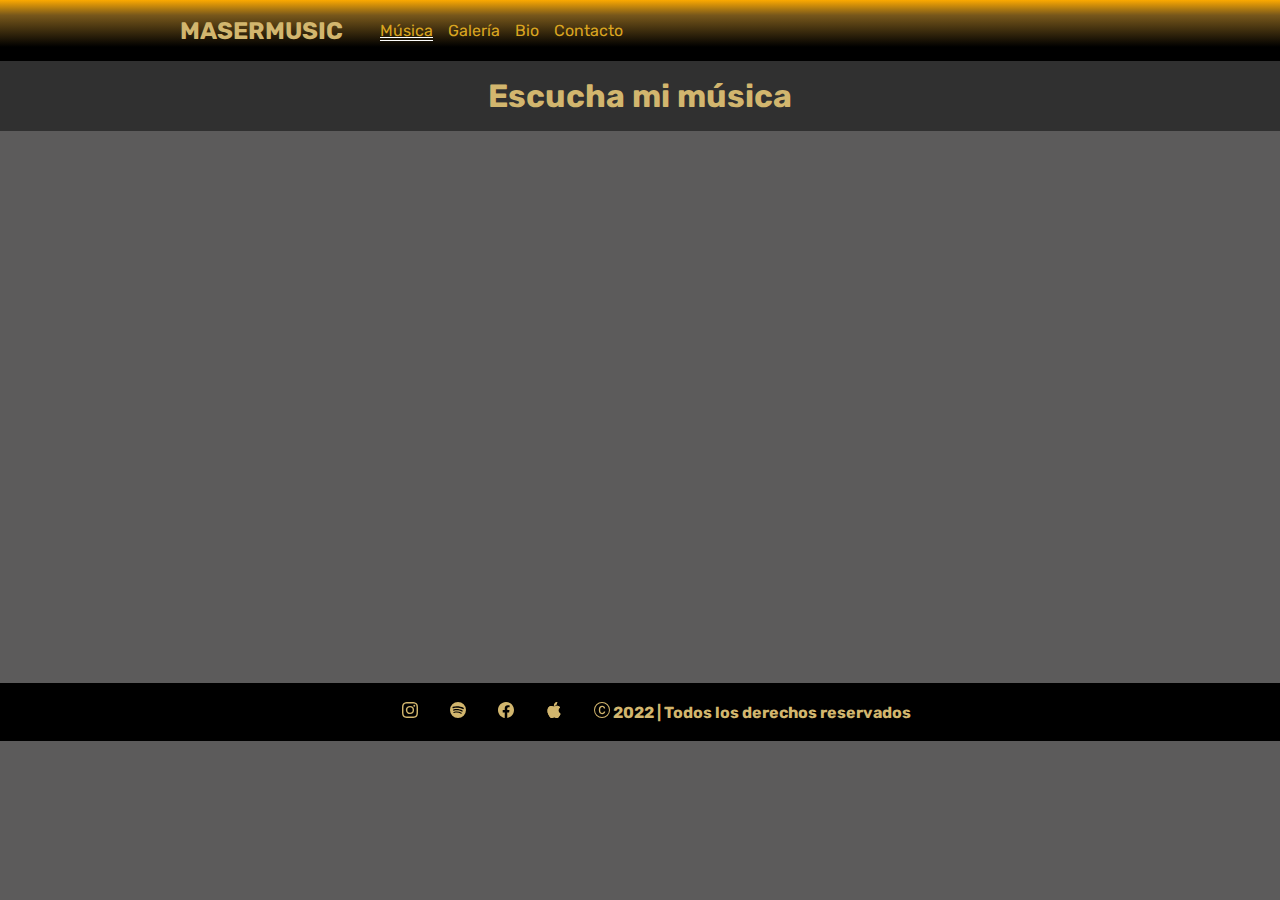
<file: pages/musica.html>
<!DOCTYPE html>
<html lang="en">

<head>
    <meta charset="UTF-8">
    <meta http-equiv="X-UA-Compatible" content="IE=edge">
    <meta name="viewport" content="width=device-width, initial-scale=1.0">
    <meta name="description" content="Cantante de villa lugano, música en vivo, las mejores canciones románticas | Masermusic">
    <title>Música | Masermusic</title>
    <link rel="shortcut icon" href="./imagenes/logo maser.jpg" type="image/x-icon">
    <link rel="stylesheet" href="../styles/estilo.css">
    <link rel="stylesheet" href="../styles/styles.css">
</head>

<body>
    <header>
        <div class="contenedor">
            <nav class="nav-menu">
                <h2 class="h1__index"><a href="../index.html">MASERMUSIC</a></h2>
                <ul class="menu">
                    <li class="menu-active"><a href="/pages/musica.html">Música</a></li>
                    <li><a href="/pages/galeria.html">Galería</a></li>
                    <li><a href="/pages/bio.html">Bio</a></li>
                    <li><a href="/pages/contacto.html">Contacto</a></li>
                </ul>

            </nav>
        </div>
    </header>

    <main>
        <h1 class="escucha-musica">Escucha mi música</h1>

        <section class="musica-section">
            <div class="contenedor">
                <iframe style="border-radius:12px"
                    src="https://open.spotify.com/embed/artist/7fr96KVQL9o58IHI6axGxS?utm_source=generator" width="100%"
                    height="452" frameBorder="0" allowfullscreen=""
                    allow="autoplay; clipboard-write; encrypted-media; fullscreen; picture-in-picture"
                    loading="lazy"></iframe>
            </div>
        </section>
    </main>

    <footer class="footer__galeria">
        <nav class="nav__galeria">



        </nav>
        <div>
            <a href="https://www.instagram.com/masermusic/" target="_blank">
                <svg xmlns="http://www.w3.org/2000/svg" width="16" height="16" fill="currentColor"
                    class="bi bi-instagram" viewBox="0 0 16 16">
                    <path
                        d="M8 0C5.829 0 5.556.01 4.703.048 3.85.088 3.269.222 2.76.42a3.917 3.917 0 0 0-1.417.923A3.927 3.927 0 0 0 .42 2.76C.222 3.268.087 3.85.048 4.7.01 5.555 0 5.827 0 8.001c0 2.172.01 2.444.048 3.297.04.852.174 1.433.372 1.942.205.526.478.972.923 1.417.444.445.89.719 1.416.923.51.198 1.09.333 1.942.372C5.555 15.99 5.827 16 8 16s2.444-.01 3.298-.048c.851-.04 1.434-.174 1.943-.372a3.916 3.916 0 0 0 1.416-.923c.445-.445.718-.891.923-1.417.197-.509.332-1.09.372-1.942C15.99 10.445 16 10.173 16 8s-.01-2.445-.048-3.299c-.04-.851-.175-1.433-.372-1.941a3.926 3.926 0 0 0-.923-1.417A3.911 3.911 0 0 0 13.24.42c-.51-.198-1.092-.333-1.943-.372C10.443.01 10.172 0 7.998 0h.003zm-.717 1.442h.718c2.136 0 2.389.007 3.232.046.78.035 1.204.166 1.486.275.373.145.64.319.92.599.28.28.453.546.598.92.11.281.24.705.275 1.485.039.843.047 1.096.047 3.231s-.008 2.389-.047 3.232c-.035.78-.166 1.203-.275 1.485a2.47 2.47 0 0 1-.599.919c-.28.28-.546.453-.92.598-.28.11-.704.24-1.485.276-.843.038-1.096.047-3.232.047s-2.39-.009-3.233-.047c-.78-.036-1.203-.166-1.485-.276a2.478 2.478 0 0 1-.92-.598 2.48 2.48 0 0 1-.6-.92c-.109-.281-.24-.705-.275-1.485-.038-.843-.046-1.096-.046-3.233 0-2.136.008-2.388.046-3.231.036-.78.166-1.204.276-1.486.145-.373.319-.64.599-.92.28-.28.546-.453.92-.598.282-.11.705-.24 1.485-.276.738-.034 1.024-.044 2.515-.045v.002zm4.988 1.328a.96.96 0 1 0 0 1.92.96.96 0 0 0 0-1.92zm-4.27 1.122a4.109 4.109 0 1 0 0 8.217 4.109 4.109 0 0 0 0-8.217zm0 1.441a2.667 2.667 0 1 1 0 5.334 2.667 2.667 0 0 1 0-5.334z" />
                </svg>
            </a>
        </div>
        <div>
            <a href="https://open.spotify.com/artist/7fr96KVQL9o58IHI6axGxS" target="_blank">
                <svg xmlns="http://www.w3.org/2000/svg" width="16" height="16" fill="currentColor" class="bi bi-spotify"
                    viewBox="0 0 16 16">
                    <path
                        d="M8 0a8 8 0 1 0 0 16A8 8 0 0 0 8 0zm3.669 11.538a.498.498 0 0 1-.686.165c-1.879-1.147-4.243-1.407-7.028-.77a.499.499 0 0 1-.222-.973c3.048-.696 5.662-.397 7.77.892a.5.5 0 0 1 .166.686zm.979-2.178a.624.624 0 0 1-.858.205c-2.15-1.321-5.428-1.704-7.972-.932a.625.625 0 0 1-.362-1.194c2.905-.881 6.517-.454 8.986 1.063a.624.624 0 0 1 .206.858zm.084-2.268C10.154 5.56 5.9 5.419 3.438 6.166a.748.748 0 1 1-.434-1.432c2.825-.857 7.523-.692 10.492 1.07a.747.747 0 1 1-.764 1.288z" />
                </svg>
            </a>
        </div>
        <div>
            <a href="https://www.facebook.com/profile.php?id=100032460505367" target="_blank">
                <svg xmlns="http://www.w3.org/2000/svg" width="16" height="16" fill="currentColor"
                    class="bi bi-facebook" viewBox="0 0 16 16">
                    <path
                        d="M16 8.049c0-4.446-3.582-8.05-8-8.05C3.58 0-.002 3.603-.002 8.05c0 4.017 2.926 7.347 6.75 7.951v-5.625h-2.03V8.05H6.75V6.275c0-2.017 1.195-3.131 3.022-3.131.876 0 1.791.157 1.791.157v1.98h-1.009c-.993 0-1.303.621-1.303 1.258v1.51h2.218l-.354 2.326H9.25V16c3.824-.604 6.75-3.934 6.75-7.951z" />
                </svg>
            </a>
        </div>
        <div>
            <a href="https://music.apple.com/us/artist/maser/1461186090" target="_blank">
                <svg xmlns="http://www.w3.org/2000/svg" width="16" height="16" fill="currentColor" class="bi bi-apple"
                    viewBox="0 0 16 16">
                    <path
                        d="M11.182.008C11.148-.03 9.923.023 8.857 1.18c-1.066 1.156-.902 2.482-.878 2.516.024.034 1.52.087 2.475-1.258.955-1.345.762-2.391.728-2.43Zm3.314 11.733c-.048-.096-2.325-1.234-2.113-3.422.212-2.189 1.675-2.789 1.698-2.854.023-.065-.597-.79-1.254-1.157a3.692 3.692 0 0 0-1.563-.434c-.108-.003-.483-.095-1.254.116-.508.139-1.653.589-1.968.607-.316.018-1.256-.522-2.267-.665-.647-.125-1.333.131-1.824.328-.49.196-1.422.754-2.074 2.237-.652 1.482-.311 3.83-.067 4.56.244.729.625 1.924 1.273 2.796.576.984 1.34 1.667 1.659 1.899.319.232 1.219.386 1.843.067.502-.308 1.408-.485 1.766-.472.357.013 1.061.154 1.782.539.571.197 1.111.115 1.652-.105.541-.221 1.324-1.059 2.238-2.758.347-.79.505-1.217.473-1.282Z" />
                    <path
                        d="M11.182.008C11.148-.03 9.923.023 8.857 1.18c-1.066 1.156-.902 2.482-.878 2.516.024.034 1.52.087 2.475-1.258.955-1.345.762-2.391.728-2.43Zm3.314 11.733c-.048-.096-2.325-1.234-2.113-3.422.212-2.189 1.675-2.789 1.698-2.854.023-.065-.597-.79-1.254-1.157a3.692 3.692 0 0 0-1.563-.434c-.108-.003-.483-.095-1.254.116-.508.139-1.653.589-1.968.607-.316.018-1.256-.522-2.267-.665-.647-.125-1.333.131-1.824.328-.49.196-1.422.754-2.074 2.237-.652 1.482-.311 3.83-.067 4.56.244.729.625 1.924 1.273 2.796.576.984 1.34 1.667 1.659 1.899.319.232 1.219.386 1.843.067.502-.308 1.408-.485 1.766-.472.357.013 1.061.154 1.782.539.571.197 1.111.115 1.652-.105.541-.221 1.324-1.059 2.238-2.758.347-.79.505-1.217.473-1.282Z" />
                </svg>
            </a>
        </div>
        <h3>
            <svg xmlns="http://www.w3.org/2000/svg" width="16" height="16" fill="currentColor" class="bi bi-c-circle"
                viewBox="0 0 16 16">
                <path
                    d="M1 8a7 7 0 1 0 14 0A7 7 0 0 0 1 8Zm15 0A8 8 0 1 1 0 8a8 8 0 0 1 16 0ZM8.146 4.992c-1.212 0-1.927.92-1.927 2.502v1.06c0 1.571.703 2.462 1.927 2.462.979 0 1.641-.586 1.729-1.418h1.295v.093c-.1 1.448-1.354 2.467-3.03 2.467-2.091 0-3.269-1.336-3.269-3.603V7.482c0-2.261 1.201-3.638 3.27-3.638 1.681 0 2.935 1.054 3.029 2.572v.088H9.875c-.088-.879-.768-1.512-1.729-1.512Z" />
            </svg> 2022 | Todos los derechos reservados
        </h3>
    </footer>
    <script src="https://cdn.jsdelivr.net/npm/bootstrap@5.2.2/dist/js/bootstrap.bundle.min.js"
        integrity="sha384-OERcA2EqjJCMA+/3y+gxIOqMEjwtxJY7qPCqsdltbNJuaOe923+mo//f6V8Qbsw3"
        crossorigin="anonymous"></script>
</body>

</html>
</file>
<file: styles/styles.css>
@import url('https://fonts.googleapis.com/css2?family=Rubik:ital,wght@0,300;0,400;0,500;0,600;0,900;1,900&display=swap');

* {
    margin: 0%;
    padding: 0%;
    box-sizing: border-box;
    font-family: 'Rubik', sans-serif;
}

*::selection {
    background-color: black;
    color: #D2B66E;
}

a {
    text-decoration: none;
}



.h1__index {
    justify-content: center;
    align-items: center;

}

.h1__index a {
    color: #D2B66E;
}

.bienvenidos__index {
    background-color: #000000;
    border-radius: 1rem;
    padding: 0.25rem;

}

header {
    background: rgb(0, 0, 0);
    background: linear-gradient(0deg, rgba(0, 0, 0, 1) 23%, rgba(119, 87, 27, 1) 75%, rgba(252, 169, 1, 1) 100%, rgba(191, 128, 0, 1) 100%);
}

.menu {
    color: white;
    list-style-type: none;
    display: flex;
    z-index: 1;
    flex-wrap: wrap;
}

.menu-active {
    text-decoration: underline double;
}

.nav-menu {
    background-color: black;
    box-shadow: #c99512c7;
    padding: 1rem;
    display: flex;
    align-items: center;
    gap: 2rem;
    flex-wrap: wrap;
    background: rgb(0, 0, 0);
    background: linear-gradient(0deg, rgba(0, 0, 0, 1) 23%, rgba(119, 87, 27, 1) 75%, rgba(252, 169, 1, 1) 100%, rgba(191, 128, 0, 1) 100%);
}

.menu li {

    margin-right: 5px;
    border: 10px;
    border-color: goldenrod;
    padding: 5px;



}

p {
    background-color: #D2B66E;
    justify-content: center;
    margin: 10px 10px 10px 10px;
}

.menu li a {
    color: goldenrod;


}

.body-index {
    background-color: grey;
    background-image: url("./../imagenes/maser.JPG");
    background-size: cover;
    background-repeat: no-repeat;
    background-attachment: scroll;
    position: relative;
    background-position-y: -300px;
    min-height: 100vh;



}

.main-index {
    padding: 3rem;
    height: 100%;
    display: flex;
    flex-direction: column;
    justify-content: center;
    min-height: 80vh;
    width: 30%;


}

.main-index p {
    margin: 0;
    background: transparent;
    color: white;
}


.redes-sociales {
    display: flex;
    list-style-type: none;
    margin-left: 900px;
}

.musica-section {
    padding-block: 2rem;
}

.contenedor {
    padding: 0 1.5rem;
    max-width: 1000px;
    margin: 0 auto;


}

.form {
    width: 100%;
    max-width: 600px;
    margin: 0 auto;
    display: flex;
    flex-direction: column;
    justify-content: center;
    align-items: center;
    padding: 0.8rem;
    gap: 15px;
}

.form input {
    height: 30px;
    margin: 0.5rem;
    text-align: center;
    display: flex;
}

.novedades__ {
    height: 30px;
    margin: 0.5rem;
    text-align: center;
    display: flex;
    flex-direction: column;
}

.redes-sociales li {
    position: unset;
    width: 100px;
    height: 100px;
    text-align: right;

}

label {
    color: white;
}

h1 {
    color: #D2B66E;
    

}


.texto-sobremi {
    text-align: center;
    position: relative;
    justify-content: right;
    margin-top: 2rem;

}

.imagen-sobremi2 {
    position: relative;
    max-width: 100%;
    border-radius: 1rem;
    width: 80%;
}

.imagen-sobremi {
    position: relative;
    max-width: 100%;
    border-radius: 1rem;
    width: 90%;
}

.contacto-h {
    text-align: center;
    background-color: #303030;
    padding: 1rem;
}

h2 {
    color: #D2B66E;
}

h3 {
    color: #D2B66E;
    font-size: medium;
}

.sobre-mi {
    text-align: center;
    background-color: #303030;
    padding: 1rem;
}


body {
    background-color: #5c5b5b;
}

.galeria-fotos {
    text-align: center;
    background-color: #303030;
    padding: 1rem;
    font-size: 2rem;

}

.escucha-musica {
    text-align: center;
    background-color: #303030;
    padding: 1rem;
}

article {
    align-items: center;
}



.menu__galeria {
    display: grid;
    grid-template-columns: 1fr 1fr;
    gap: 2rem;
    padding: 1rem;
}



.imagenlogo {
    grid-column: 1 / 3;
}


.menu__galeria>div>img {
    width: 100%;
    height: 100%;
    object-fit: cover;
}

.textobio {
    padding: 2rem;
    transition: transform 1s;

}

.textobio:hover {
    transform: scale(1.1) translateY(-15px);
    cursor: pointer;
}

.texto-sobremi {
    display: grid;
    grid-template-columns: 1.5fr 1fr;
}

.imagen1 {
    transition: transform 2s;
}

.imagen1:hover {
    transform: scale(1.1) translateX(-1px);
    cursor: pointer;
}

.imagen2 {
    transition: transform 2s;
}

.imagen2:hover {
    transform: scale(1.1) translateX(-1px);
    cursor: pointer;
}

.imagen3 {
    transition: transform 2s;
}

.imagen3:hover {
    transform: scale(1.1) translateX(-1px);
    cursor: pointer;
}

.imagen4 {
    transition: transform 2s;
}

.imagen4:hover {
    transform: scale(1.1) translateX(-1px);
    cursor: pointer;
}

.imagenlogo {
    transition: transform 2s;
}

.imagenlogo:hover {
    transform: scale(1.1) translateX(-1px);
    cursor: pointer;
}

.footer__galeria {
    display: flex;
    justify-content: center;
    align-items: center;
    gap: 2rem;
    margin-top: 2rem;
    padding-block: 1.2rem;
    background-color: black;
}

.footer__galeria a {
    color: #D2B66E;
}

.footer__galeria h2 {
    margin-bottom: 0;
}

@media (max-width:700px) {
    .menu__galeria {
        grid-template-columns: 1fr;
    }


    .imagenlogo {
        grid-column: 1 / 2;
    }

    .texto-sobremi {
        grid-template-columns: 1fr;
    }

    h3 {
        font-size: small;
    }

    .body-index {
        background-color: grey;
        background-image: url("./../imagenes/maser.JPG");
        background-size: cover;
        background-repeat: no-repeat;
        background-attachment: scroll;
        position: relative;
        background-position-y: 70px;
        min-height: 100vh;
    }

    .bienvenidos__index {
        background-color: #000000;
        border-radius: 1rem;
        position: absolute;
        margin: 1rem;
        margin-right: 5rem;
        text-align: center center;
        justify-content: center;
        
    }
    h2 {
        text-align: center;
        justify-content: center;
    }

}
</file>
<file: styles/estilo.css>
@import url("https://fonts.googleapis.com/css2?family=Rubik:ital,wght@0,300;0,400;0,500;0,600;0,900;1,900&display=swap");
* {
  margin: 0%;
  padding: 0%;
  box-sizing: border-box;
  font-family: "Rubik", sans-serif;
}
*::-moz-selection {
  background-color: black;
  color: #D2B66E;
}
*::selection {
  background-color: black;
  color: #D2B66E;
}

header {
  background-color: black;
}
header a {
  text-decoration: none;
}
header .contenedor {
  padding: 0 1.5rem;
  max-width: 1000px;
  margin: 0 auto;
}
header .contenedor .nav-menu {
  background-color: black;
  box-shadow: rgba(201, 149, 18, 0.7803921569);
  padding: 1rem;
  display: flex;
  align-items: center;
  gap: 2rem;
  flex-wrap: wrap;
}
header .contenedor .nav-menu .h1__index {
  justify-content: center;
  align-items: center;
}
header .contenedor .nav-menu .h1__index a {
  color: #D2B66E;
}
header .contenedor .nav-menu .menu {
  color: white;
  list-style-type: none;
  display: flex;
  z-index: 1;
  flex-wrap: wrap;
}
header .contenedor .nav-menu .menu li {
  margin-right: 5px;
  border: 10px;
  border-color: goldenrod;
  padding: 5px;
}
header .contenedor .nav-menu .menu li a {
  color: goldenrod;
}
header .contenedor .nav-menu .menu .menu-active {
  -webkit-text-decoration: underline double;
          text-decoration: underline double;
}

.body-index {
  background-color: grey;
  background-image: url("./../imagenes/maser.JPG");
  background-size: cover;
  background-repeat: no-repeat;
  background-attachment: scroll;
  position: relative;
  background-position-y: 70px;
  min-height: 100vh;
}
.body-index .main-index {
  padding: 3rem;
  height: 100%;
  display: flex;
  flex-direction: column;
  justify-content: center;
  min-height: 80vh;
  width: 30%;
}
.body-index .main-index p {
  margin: 0;
  background: transparent;
  color: white;
}

.galeria-fotos {
  text-align: center;
  background-color: #303030;
  padding: 1rem;
}

.menu__galeria {
  display: grid;
  grid-template-columns: 1fr 1fr;
  gap: 2rem;
}
.menu__galeria > div > img {
  width: 100%;
  height: 100%;
  -o-object-fit: cover;
     object-fit: cover;
}

.imagenlogo {
  grid-column: 1/3;
}

.imagen-sobremi2 {
  position: relative;
  max-width: 100%;
  border-radius: 1rem;
  width: 80%;
}

.imagen-sobremi {
  position: relative;
  max-width: 100%;
  border-radius: 1rem;
  width: 90%;
}

h1 {
  color: #D2B66E;
}

h2 {
  color: #D2B66E;
}

h3 {
  color: #D2B66E;
  font-size: medium;
}

body {
  background-color: #5c5b5b;
}

.bienvenidos__index {
  background-color: #5c5b5b;
  border-radius: 1rem;
  padding: 0.2rem;
}

.sobre-mi {
  text-align: center;
  background-color: #303030;
  padding: 1rem;
}
.sobre-mi .texto-sobremi {
  text-align: center;
  position: relative;
  justify-content: right;
  margin-top: 2rem;
  display: grid;
  grid-template-columns: 1.5fr 1fr;
  align-items: center;
}

.textobio {
  padding: 2rem;
  background-color: #D2B66E;
  justify-content: center;
  margin: 10px 10px 10px 10px;
}

.escucha-musica {
  text-align: center;
  background-color: #303030;
  padding: 1rem;
}

.musica-section {
  padding-block: 2rem;
}

.contacto-h {
  text-align: center;
  background-color: #303030;
  padding: 1rem;
}

.form {
  width: 100%;
  max-width: 600px;
  margin: 0 auto;
  display: flex;
  flex-direction: column;
  justify-content: center;
  align-items: center;
  padding: 0.8rem;
  gap: 15px;
}
.form .novedades__ {
  height: 30px;
  margin: 0.5rem;
  text-align: center;
  display: flex;
  flex-direction: column;
}
.form label {
  color: white;
}
.form input {
  height: 30px;
  margin: 0.5rem;
  text-align: center;
  display: flex;
}

.footer__galeria {
  display: flex;
  justify-content: center;
  align-items: center;
  gap: 2rem;
  margin-top: 2rem;
  padding-block: 1.2rem;
  background-color: black;
}
.footer__galeria a {
  color: #D2B66E;
}
.footer__galeria h2 {
  margin-bottom: 0;
}

@media (max-width: 700px) {
  .menu__galeria {
    grid-template-columns: 1fr;
  }
  .imagenlogo {
    grid-column: 1/2;
  }
  .texto-sobremi {
    grid-template-columns: 1fr;
  }
  h3 {
    font-size: small;
  }
  .bienvenidos__index {
    background-color: #5c5b5b;
    border-radius: 1rem;
    position: absolute;
    margin: 1rem;
  }
}/*# sourceMappingURL=estilo.css.map */
</file>
